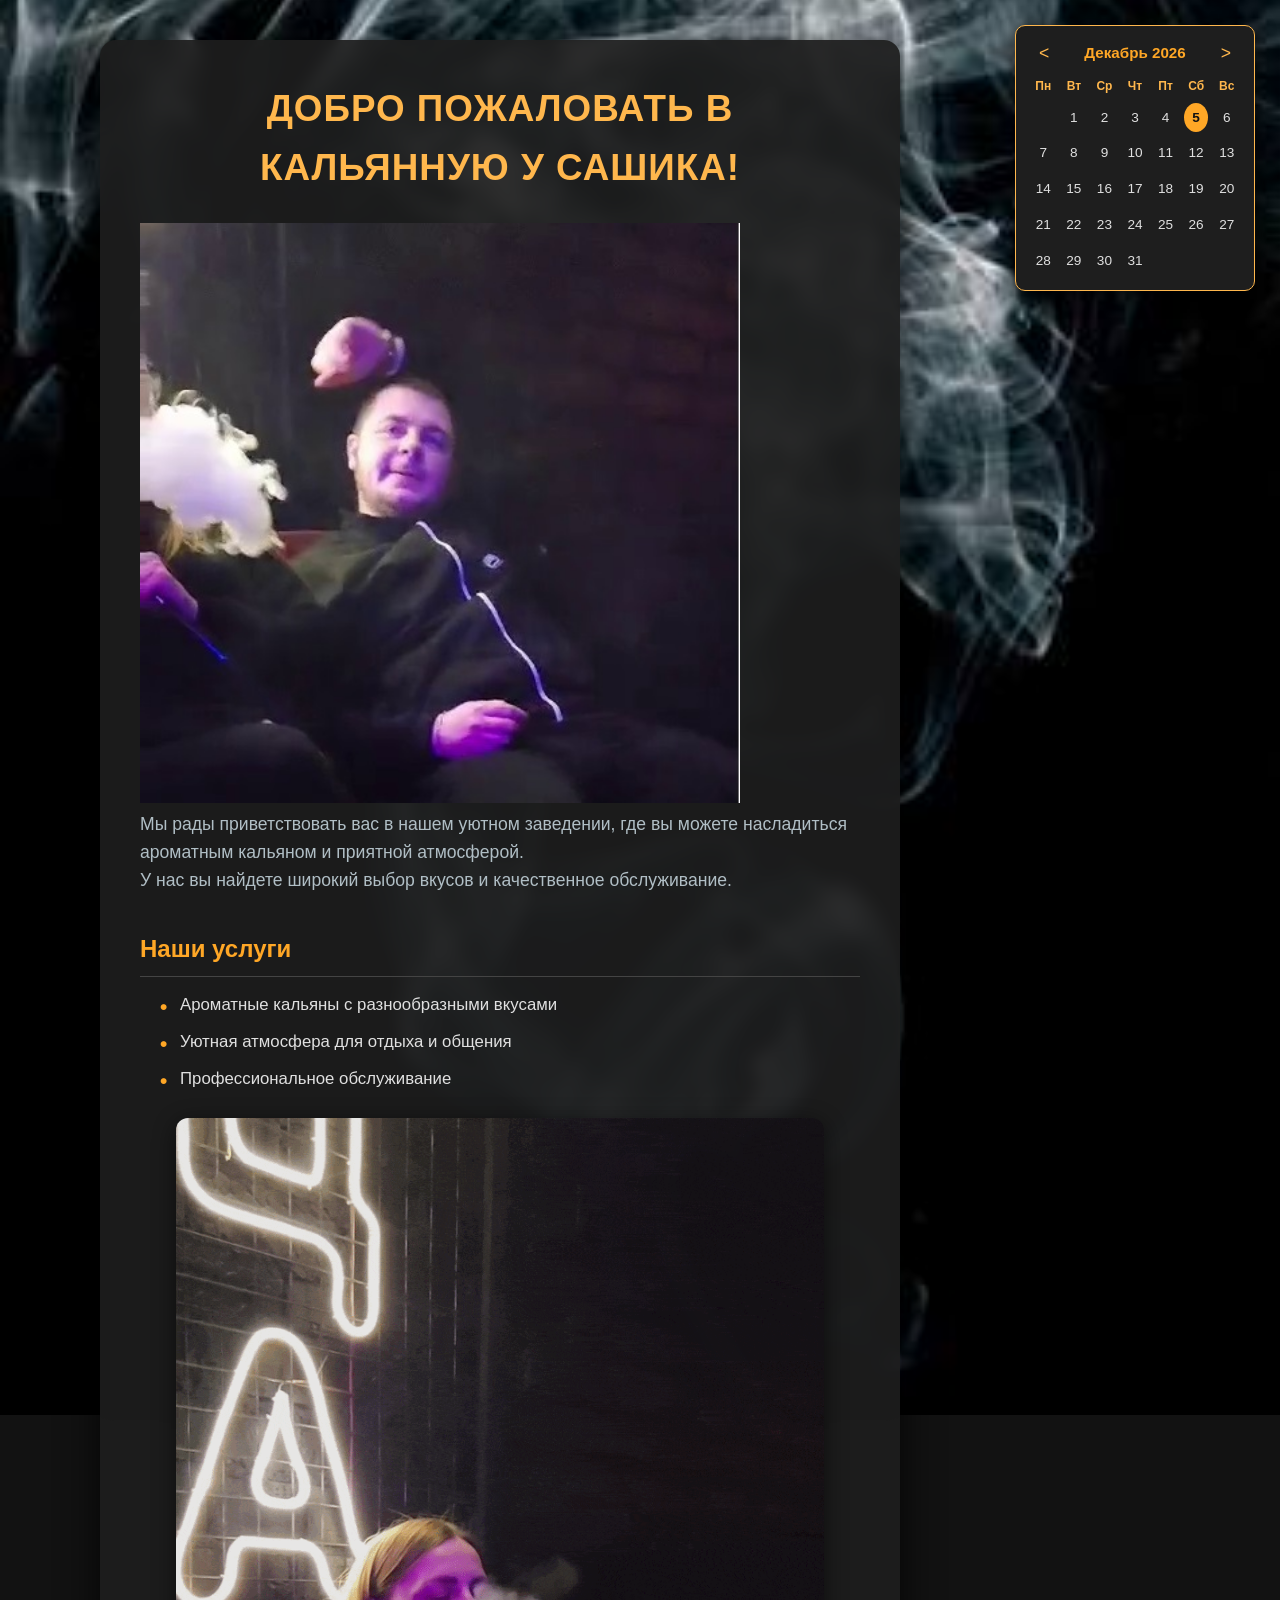
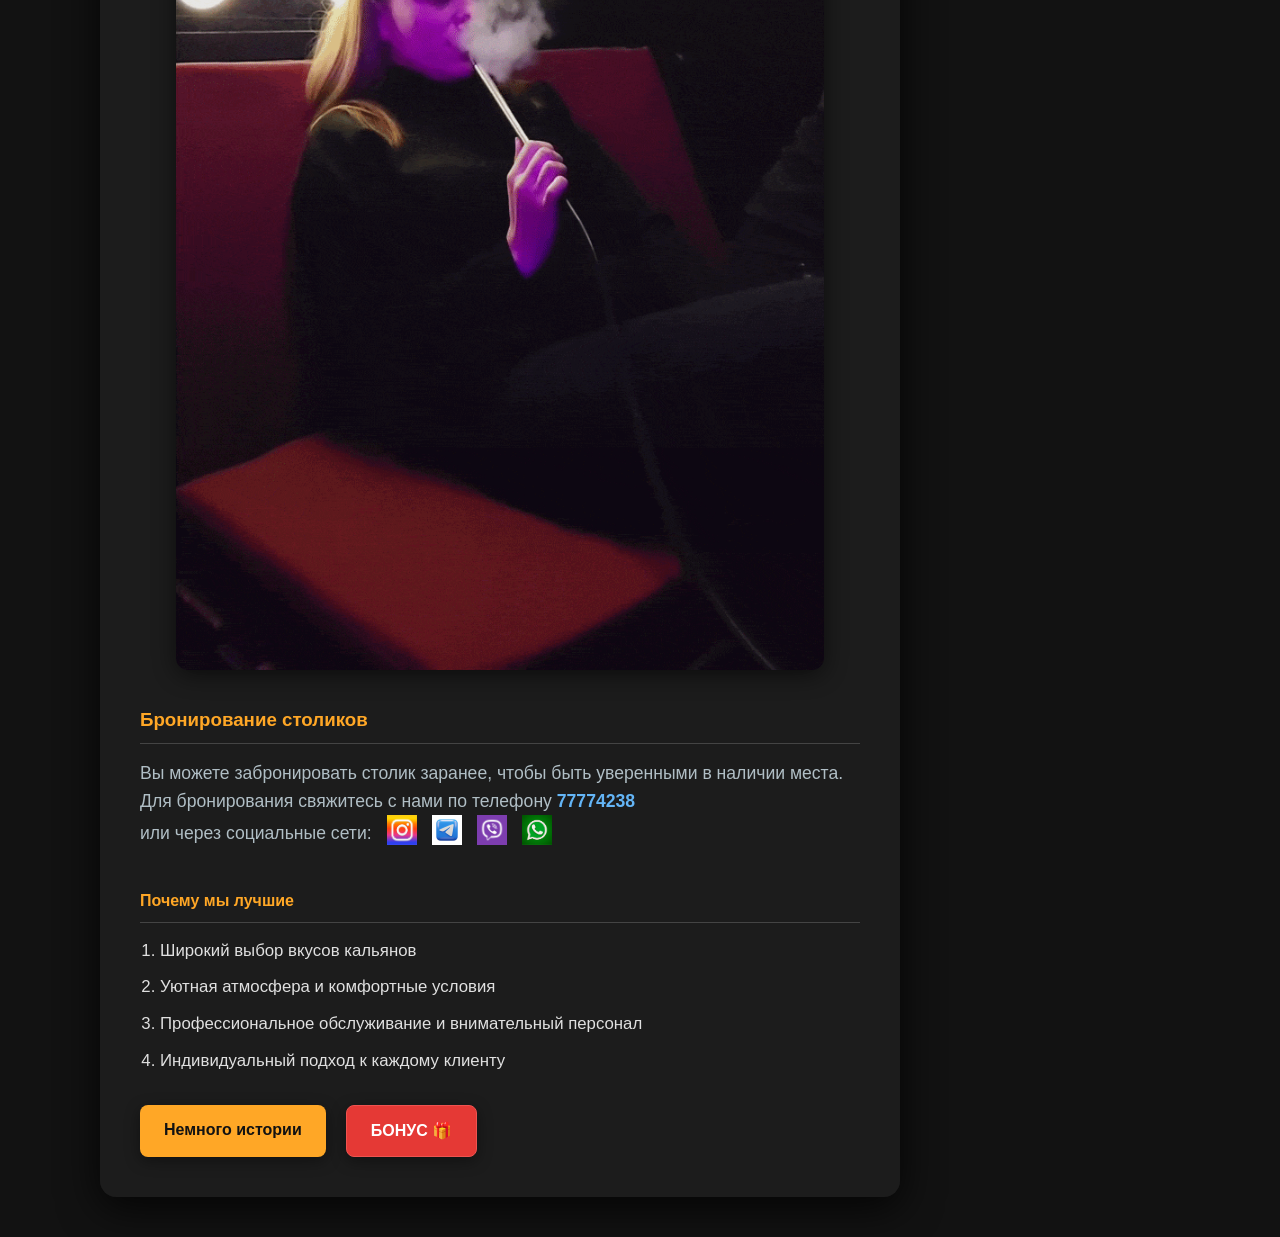
<file: index.html>
<!DOCTYPE html>
<html lang="en">
<head>
  <meta charset="UTF-8">
  <meta name="viewport" content="width=device-width, initial-scale=1.0">
  <title>Кальянная у Сашика</title>
  <link rel="stylesheet" href="https://cloudflare.com">
  <link rel="stylesheet" href="./CSS/main.css">  
</head>
<body>
  <!-- ДОБАВИТЬ СЮДА: Контейнер для календаря в верхнем правом углу -->
  <div id="calendar" class="calendar-widget"></div>
  <main>
    
  <h1>Добро пожаловать в кальянную у Сашика!</h1>
  <img src="./Pictures/das.jpg" alt="Кальян" width="600">
  <p>Мы рады приветствовать вас в нашем уютном заведении, где вы можете насладиться ароматным кальяном и приятной атмосферой.
    <br>
    У нас вы найдете широкий выбор вкусов и качественное обслуживание.</p>
    <h2>Наши услуги</h2>
    <ul>
      <li>Ароматные кальяны с разнообразными вкусами</li>
      <li>Уютная атмосфера для отдыха и общения</li>
      <li>Профессиональное обслуживание</li>
    </ul>
    <!-- НОВАЯ АТМОСФЕРНАЯ ГИФКА (например, плавный дым) -->
    <img src="./Pictures/video_2026-09-16_00-56-53-ezgif.com-optimize.gif" alt="Дымный лаунж" class="content-media">
    <h3>Бронирование столиков</h3>
    <p>Вы можете забронировать столик заранее, чтобы быть уверенными в наличии места.
      <br>
      Для бронирования свяжитесь с нами по телефону <a href="tel:+77774238">77774238</a> 
      <br>
      или через социальные сети:
      <!-- Блок с иконками-картинками -->
<span class="social-icons">
  <a href="https://instagram.com" target="_blank"><img src="./Pictures/icons/instagram.png" alt="Instagram"></a>
  <a href="https://t.me" target="_blank"><img src="./Pictures/icons/telegram.jpg" alt="Telegram"></a>
  <a href="https://viber.com" target="_blank"><img src="./Pictures/icons/viber.png" alt="Viber"></a>
  <a href="https://whatsapp.com" target="_blank"><img src="./Pictures/icons/whatsapp.png" alt="WhatsApp"></a>
</span>
    </p>
      <h4>Почему мы лучшие</h4>
      <ol>
        <li>Широкий выбор вкусов кальянов</li>
        <li>Уютная атмосфера и комфортные условия</li>
        <li>Профессиональное обслуживание и внимательный персонал</li>
        <li>Индивидуальный подход к каждому клиенту</li>
      </ol>
      <div class="buttons-container">
      <a href="index2.html"  class="btn-main">Немного истории</a>
      <a href="bonus.html"  class="btn-bonus">БОНУС 🎁</a>
    </div>
      <script src="./scripts/main.js"></script>
    </body>
</html>
</file>
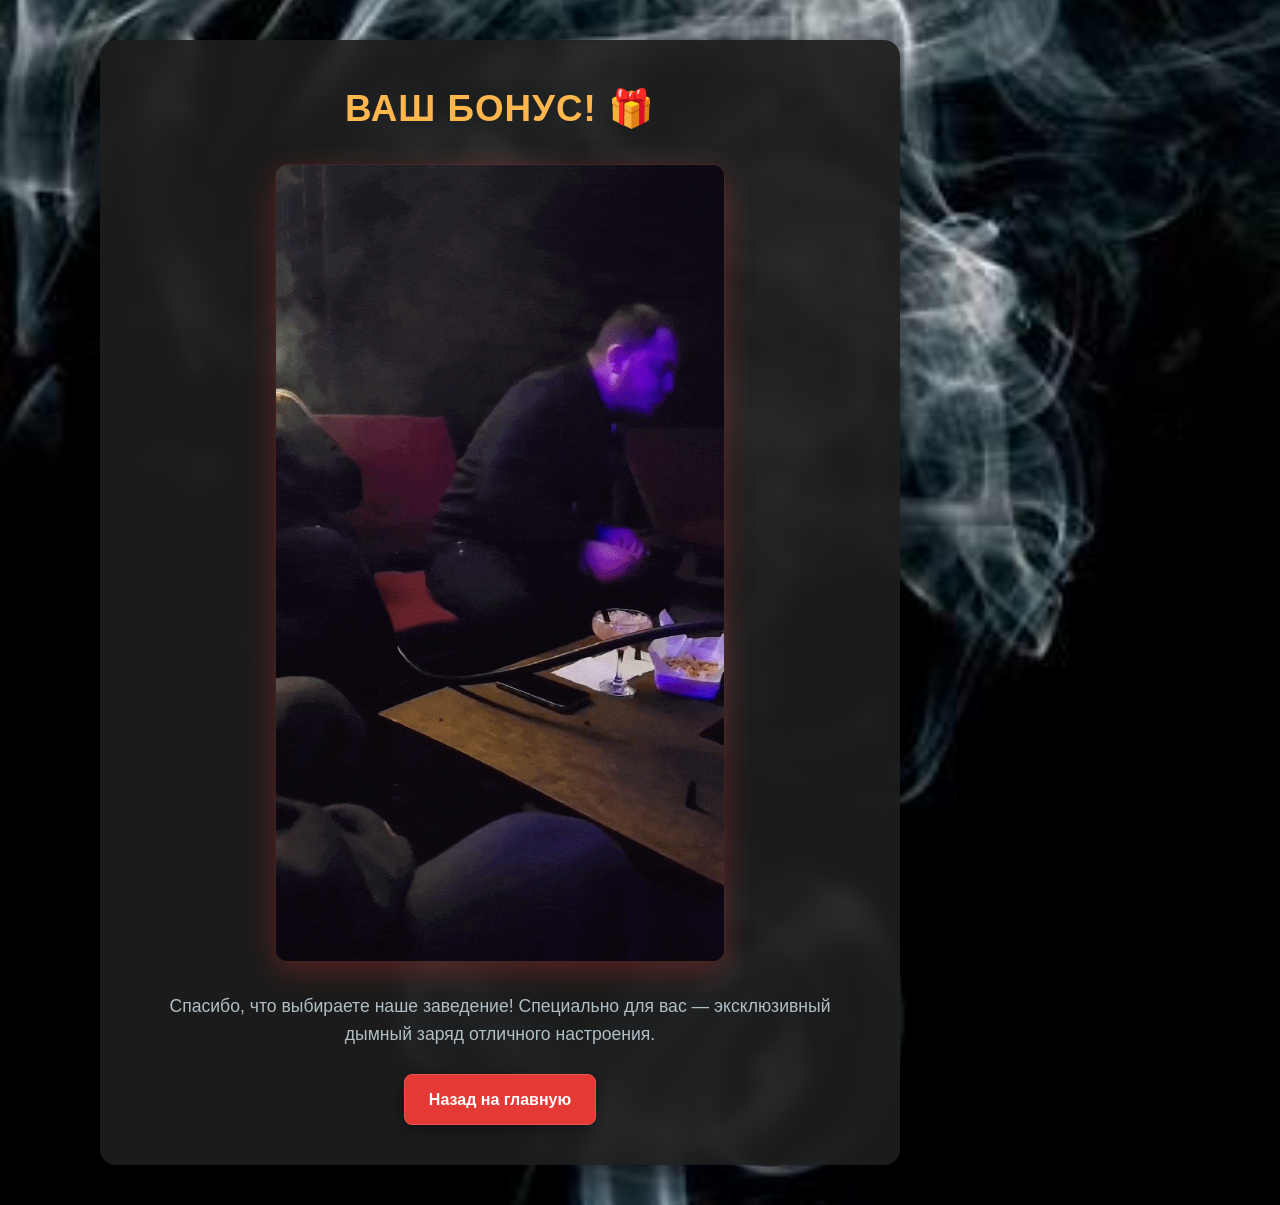
<file: bonus.html>
<!DOCTYPE html>
<html lang="ru">
<head>
  <meta charset="UTF-8">
  <meta name="viewport" content="width=device-width, initial-scale=1.0">
  <title>БОНУС — У Сашика</title>
  <!-- Подключаем общие стили сайта, чтобы вернуть фон с дымом -->
  <link rel="stylesheet" href="./CSS/main.css">  
  <style>
    /* Уникальные стили для уменьшенной гифки */
    .bonus-container {
        text-align: center;
    }
    
    /* Задаем аккуратный средний размер для гифки */
    .bonus-gif {
        display: block;
        max-width: 100%;
        width: 450px; /* Фиксированная комфортная ширина */
        height: auto;
        border-radius: 12px;
        margin: 20px auto 30px auto;
        box-shadow: 0 8px 30px rgba(229, 57, 53, 0.3); /* Красивое красноватое свечение */
        border: 1px solid rgba(229, 57, 53, 0.2);
    }
  </style>
</head>
<body>

  <main>
    <div class="bonus-container">
        <h1>Ваш Бонус! 🎁</h1>
        
        <!-- Уменьшенная аккуратная гифка -->
        <img src="./Pictures/dasdanc.gif" alt="Бонусная анимация" class="bonus-gif">
        
        <p>Спасибо, что выбираете наше заведение! Специально для вас — эксклюзивный дымный заряд отличного настроения.</p>
        
        <!-- Кнопка возврата на главную -->
        <div class="buttons-container" style="justify-content: center; margin-top: 25px;">
            <a href="./index.html" class="btn-bonus">Назад на главную</a>
        </div>
    </div>
  </main>

</body>
</html>
</file>
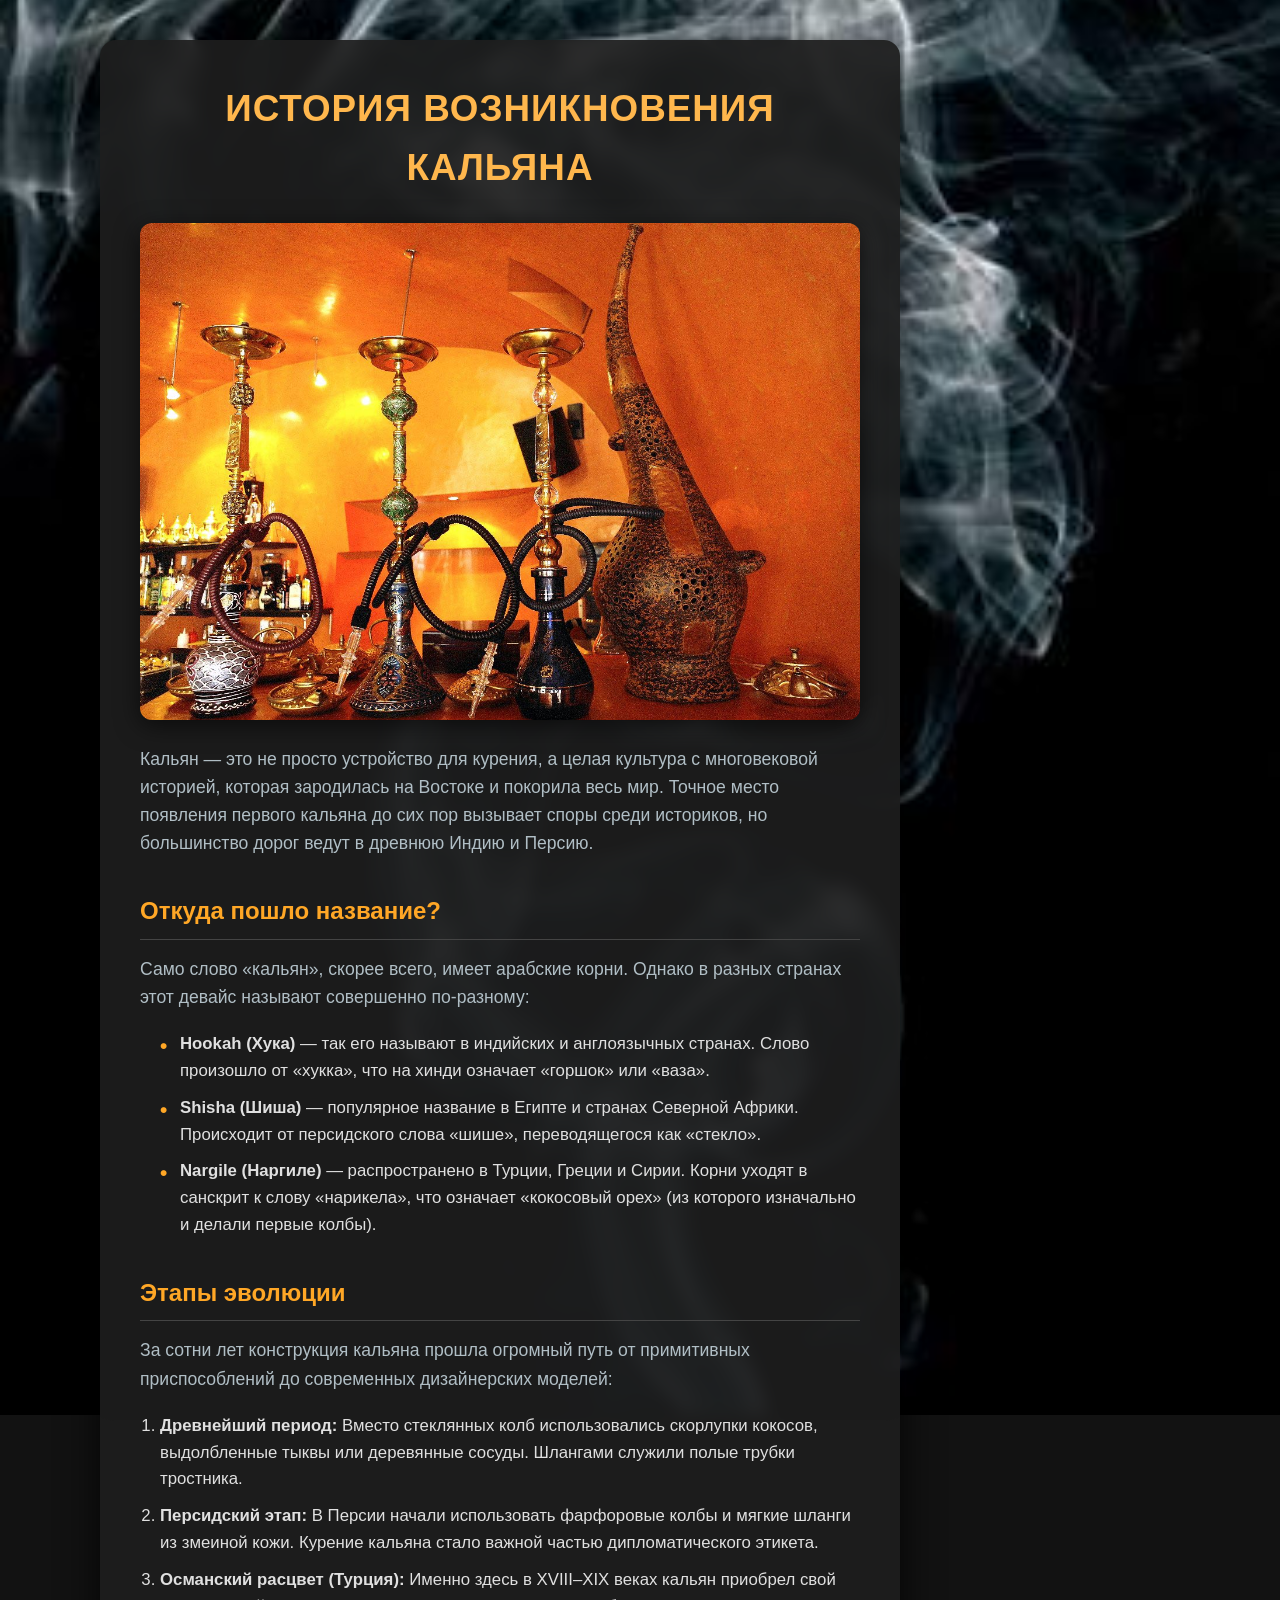
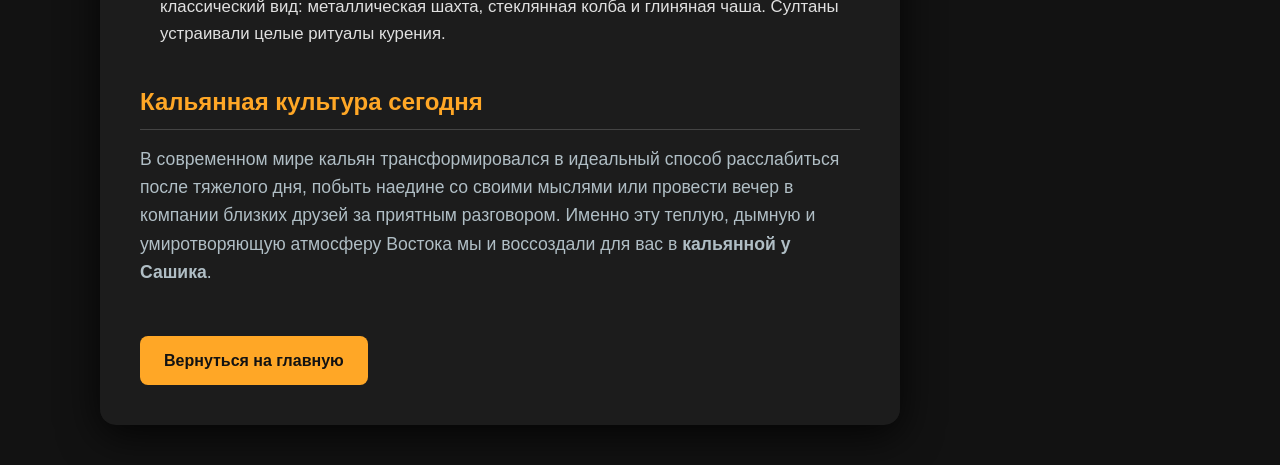
<file: Index2.html>
<!DOCTYPE html>
<html lang="ru">
<head>
  <meta charset="UTF-8">
  <meta name="viewport" content="width=device-width, initial-scale=1.0">
  <title>История кальяна — У Сашика</title>
  <!-- Подключаем наш готовый файл стилей из папки CSS -->
  <link rel="stylesheet" href="./CSS/main.css">  
</head>
<body>

  <main>
    <h1>История возникновения кальяна</h1>
    
    <!-- Атмосферное тематическое фото -->
    <img src="./Pictures/514.jpg" alt="Старинный кальян" class="main-img">
    
    <p>Кальян — это не просто устройство для курения, а целая культура с многовековой историей, которая зародилась на Востоке и покорила весь мир. Точное место появления первого кальяна до сих пор вызывает споры среди историков, но большинство дорог ведут в древнюю Индию и Персию.</p>
    
    <h2>Откуда пошло название?</h2>
    <p>Само слово «кальян», скорее всего, имеет арабские корни. Однако в разных странах этот девайс называют совершенно по-разному:</p>
    <ul>
      <li><strong>Hookah (Хука)</strong> — так его называют в индийских и англоязычных странах. Слово произошло от «хукка», что на хинди означает «горшок» или «ваза».</li>
      <li><strong>Shisha (Шиша)</strong> — популярное название в Египте и странах Северной Африки. Происходит от персидского слова «шише», переводящегося как «стекло».</li>
      <li><strong>Nargile (Наргиле)</strong> — распространено в Турции, Греции и Сирии. Корни уходят в санскрит к слову «нарикела», что означает «кокосовый орех» (из которого изначально и делали первые колбы).</li>
    </ul>

    <h2>Этапы эволюции</h2>
    <p>За сотни лет конструкция кальяна прошла огромный путь от примитивных приспособлений до современных дизайнерских моделей:</p>
    <ol>
      <li><strong>Древнейший период:</strong> Вместо стеклянных колб использовались скорлупки кокосов, выдолбленные тыквы или деревянные сосуды. Шлангами служили полые трубки тростника.</li>
      <li><strong>Персидский этап:</strong> В Персии начали использовать фарфоровые колбы и мягкие шланги из змеиной кожи. Курение кальяна стало важной частью дипломатического этикета.</li>
      <li><strong>Османский расцвет (Турция):</strong> Именно здесь в XVIII–XIX веках кальян приобрел свой классический вид: металлическая шахта, стеклянная колба и глиняная чаша. Султаны устраивали целые ритуалы курения.</li>
    </ol>

    <h2>Кальянная культура сегодня</h2>
    <p>В современном мире кальян трансформировался в идеальный способ расслабиться после тяжелого дня, побыть наедине со своими мыслями или провести вечер в компании близких друзей за приятным разговором. Именно эту теплую, дымную и умиротворяющую атмосферу Востока мы и воссоздали для вас в <strong>кальянной у Сашика</strong>.</p>
    
    <!-- Кнопка возврата на главную страницу -->
    <a href="./index.html">Вернуться на главную</a>
  </main>

</body>
</html>
</file>
<file: CSS/main.css>
/* 1. Сброс базовых отступов и настройка шрифта */
* {
    box-sizing: border-box;
    margin: 0;
    padding: 0;
    font-family: 'Segoe UI', Roboto, Helvetica, Arial, sans-serif;
}

/* 2. Общие стили для всей страницы */
body {
    /* Добавлен резервный темный цвет на случай, если картинка не прогрузится */
    background: #121212 url('../Pictures/dimit.jpg') no-repeat center center fixed; 
    background-size: cover;       
    color: #e0e0e0;            
    line-height: 1.6;
    padding: 40px 20px;
    display: flex;
    flex-direction: column;    
    align-items: center;       
}   

/* Главный блок сайта — теперь он гарантированно заработает и вернет темную подложку */
main {
    display: block !important;    
    max-width: 800px !important;  
    width: 100% !important;
    
    /* Плотный темно-серый лаунж-фон, чтобы белый текст идеально читался поверх дыма */
    background-color: #1e1e1e !important; 
    background: rgba(30, 30, 30, 0.93) !important; 
    backdrop-filter: blur(8px); 
    
    padding: 40px !important;
    border-radius: 16px;
    box-shadow: 0 10px 40px rgba(0, 0, 0, 0.8);
    
    /* Сдвигаем контент чуть влево, чтобы освободить место для календаря на ПК */
    margin-right: 280px; 
    box-sizing: border-box;
}

/* 3. Стилизация заголовков */
h1 {
    color: #ffb74d;            
    font-size: 2.3rem;
    text-align: center;
    margin-bottom: 25px;
    text-transform: uppercase;
    letter-spacing: 1px;
}

h2, h3, h4 {
    color: #ffa726;            
    margin-top: 35px;
    margin-bottom: 15px;
    border-bottom: 1px solid #444; 
    padding-bottom: 8px;
}

/* 4. Работа с текстом и списками */
p {
    margin-bottom: 20px;
    font-size: 1.1rem;
    color: #b0bec5;            
}

ul, ol {
    margin-left: 20px;
    margin-bottom: 25px;
}

li {
    margin-bottom: 10px;
    font-size: 1.05rem;
}

ul li {
    list-style-type: none;
    position: relative;
    padding-left: 20px;
}

ul li::before {
    content: "•";
    color: #ffa726;            
    font-weight: bold;
    font-size: 1.3rem;
    position: absolute;
    left: 0;
    top: -2px;
}

/* 5. Картинки */
img.main-img, 
img.content-media {
    display: block;
    max-width: 100%;           
    height: auto;              
    border-radius: 12px;       
    margin: 25px auto;         
    box-shadow: 0 5px 25px rgba(0, 0, 0, 0.6); 
}

img.content-media {
    max-width: 90%;
    opacity: 0.9;              
}

/* Ссылки */
a {
    color: #64b5f6;            
    text-decoration: none;     
    font-weight: 600;
}

main > a {
    display: inline-block;
    margin-top: 30px;
    background-color: #ffa726;
    color: #121212;
    padding: 12px 24px;
    border-radius: 8px;
    font-weight: bold;
}

/* 6. СОЦСЕТИ */
.social-icons {
    display: inline-flex;
    gap: 15px;           
    margin-left: 10px;   
    vertical-align: middle;
}

.social-icons a { display: inline-block; }

.social-icons img {
    width: 30px;         
    height: 30px;        
    margin: 0 !important;
    box-shadow: none !important; 
}

/* =================================================== */
/* 7. ФИКСИРОВАННЫЙ КАЛЕНДАРЬ И ЕГО ЖЕСТКАЯ СЕТКА      */
/* =================================================== */

.calendar-widget {
    position: fixed !important; /* Намертво прижимаем к экрану, а не к сайту */
    top: 25px !important;       /* Отступ сверху экрана */
    right: 25px !important;     /* Отступ справа экрана */
    background: #1e1e1e !important;
    border: 1px solid #ffb74d !important;
    border-radius: 10px !important;
    padding: 15px !important;
    color: #fff !important;
    box-shadow: 0 4px 20px rgba(0, 0, 0, 0.8) !important;
    width: 240px !important; 
    box-sizing: border-box !important;
    z-index: 9999 !important;   /* Поверх абсолютно всех элементов на сайте */
}

.calendar-header {
    display: flex !important;
    justify-content: space-between !important;
    align-items: center !important;
    font-weight: bold;
    color: #ffa726;
    margin-bottom: 12px;
    font-size: 0.95rem;
}

.calendar-btn {
    background: none !important;
    border: none !important;
    color: #ffb74d !important;
    font-size: 1.1rem !important;
    cursor: pointer;
    padding: 0 8px;
}

.calendar-grid {
    display: grid !important;
    grid-template-columns: repeat(7, 1fr) !important; 
    gap: 6px !important;
    text-align: center;
}

.calendar-day-name {
    color: #ffb74d;
    font-size: 0.75rem;
    font-weight: bold;
}

.calendar-day {
    font-size: 0.85rem;
    padding: 4px 0;
    color: #e0e0e0;
}

.calendar-day.empty {
    visibility: hidden;
}

.calendar-day.today {
    background-color: #ffa726 !important;
    color: #121212 !important;
    border-radius: 50% !important;
    font-weight: bold;
}
.buttons-container {
    display: flex;
    gap: 20px;
    margin-top: 30px;
    justify-content: flex-start; /* Выравнивание по левому краю внутри main */
}

/* Общий стиль для обеих кнопок */
.btn-main, .btn-bonus {
    display: inline-block;
    padding: 12px 24px;
    border-radius: 8px;
    font-weight: bold;
    text-align: center;
    transition: all 0.3s ease;
    box-shadow: 0 4px 15px rgba(0, 0, 0, 0.4);
}

/* Стиль для кнопки истории (оставляем оранжевой) */
.btn-main {
    background-color: #ffa726;
    color: #121212 !important;
}

.btn-main:hover {
    background-color: #ffb74d;
    transform: translateY(-2px);
    box-shadow: 0 6px 20px rgba(255, 167, 38, 0.4);
}

/* Стиль для кнопки БОНУС (делаем её дерзкой неоново-красной/рубиновой) */
.btn-bonus {
    background-color: #e53935; /* Красный цвет */
    color: #ffffff !important;
    border: 1px solid #ef5350;
}

.btn-bonus:hover {
    background-color: #f44336;
    transform: translateY(-2px);
    /* Эффект яркого неонового свечения вокруг бонуса */
    box-shadow: 0 6px 25px rgba(229, 57, 53, 0.6); 
}

/* На мобильных экранах ставим кнопки друг под другом, чтобы всё влезло */
@media (max-width: 950px) {
    /* На телефонах отменяем сдвиг вправо, чтобы сайт занял всю ширину экрана */
    main {
        margin-right: 0 !important;
        padding: 20px !important;
    }
    
    /* Переносим кнопки в вертикальный список, чтобы они не вылезали за края экрана */
    .buttons-container {
        flex-direction: column;
        gap: 12px;
    }
    
    /* Отключаем фиксацию календаря в углу на смартфонах, чтобы он не перекрывал текст, */
    /* и аккуратно ставим его над основным контентом */
    .calendar-widget {
        position: static !important;
        margin: 0 auto 20px auto !important;
        width: 100% !important;
        max-width: 240px !important;
    }
}
</file>
